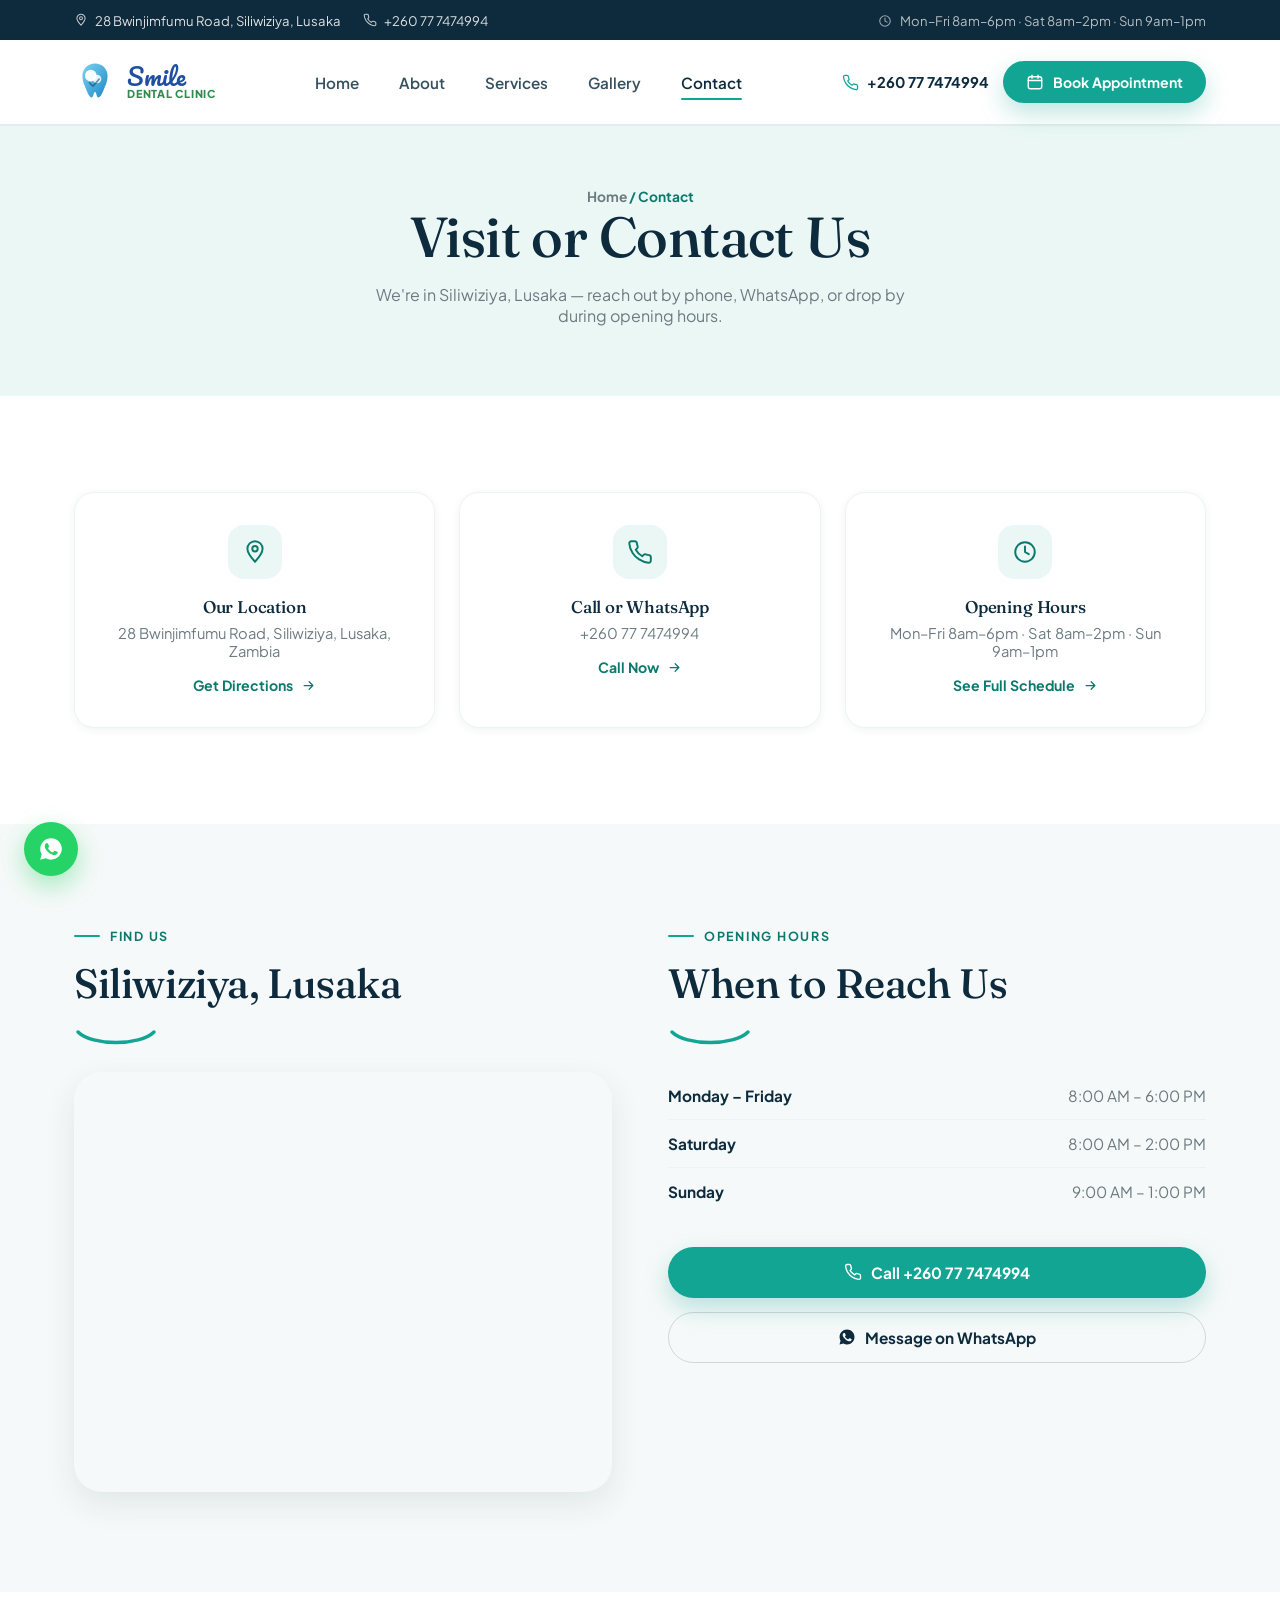
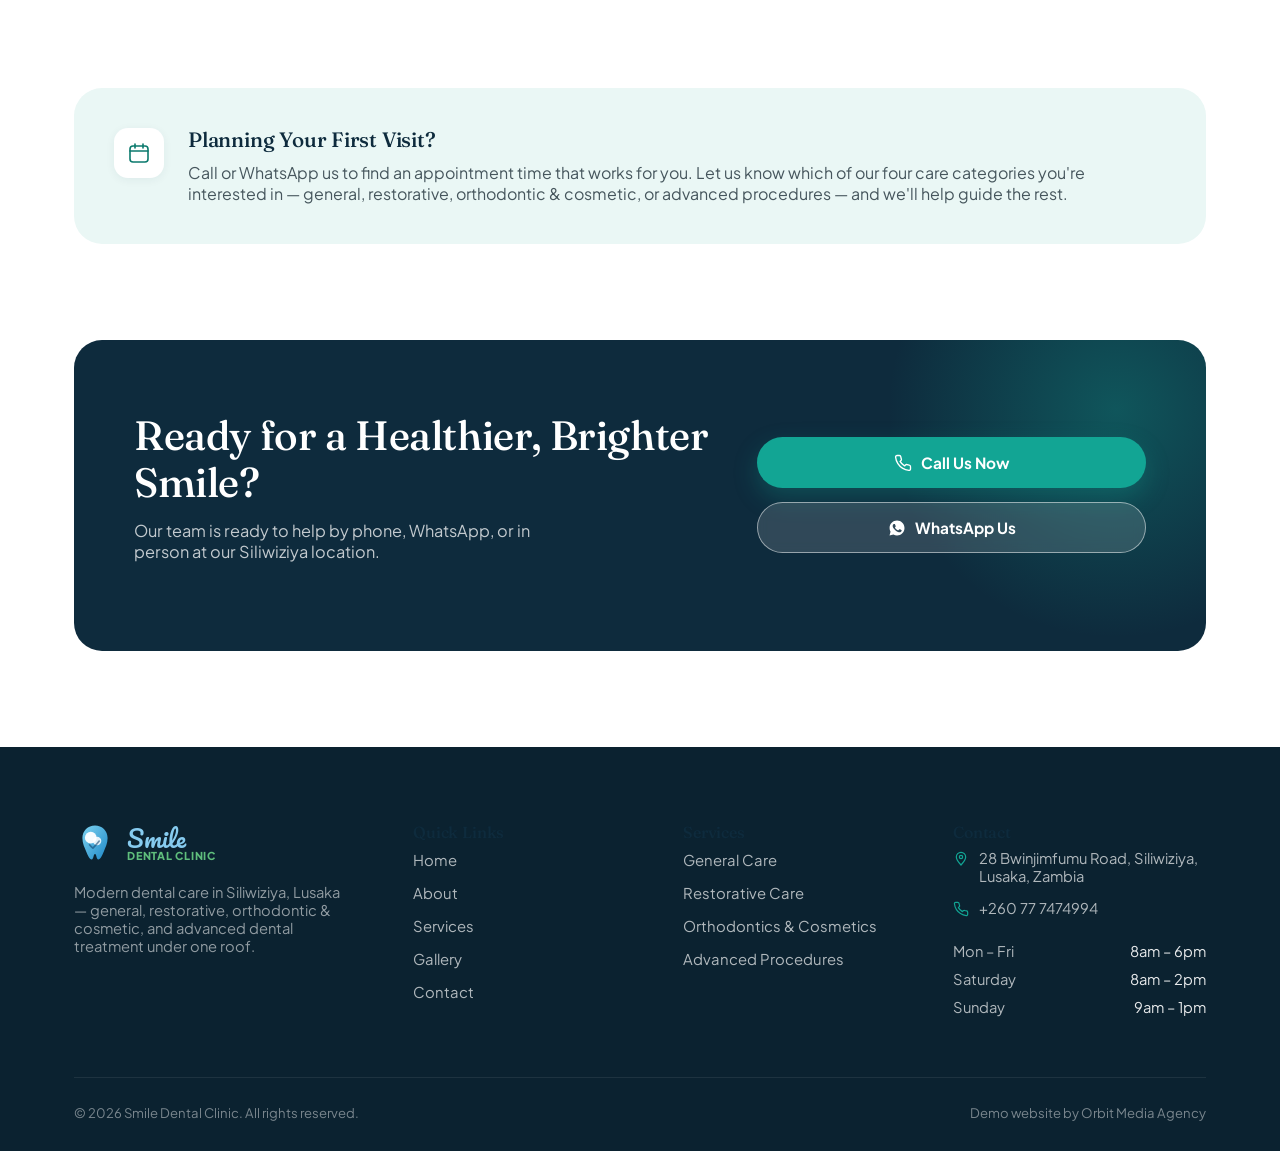
<file: contact.html>
<!DOCTYPE html>
<html lang="en">
<head>
<meta charset="UTF-8">
<meta name="viewport" content="width=device-width, initial-scale=1.0">
<title>Contact & Appointments | Smile Dental Clinic, Lusaka</title>
<meta name="description" content="Contact Smile Dental Clinic in Siliwiziya, Lusaka. Call or WhatsApp +260 77 7474994 to book your appointment, or find our location and opening hours.">
<link rel="preconnect" href="https://fonts.googleapis.com">
<link rel="preconnect" href="https://fonts.gstatic.com" crossorigin>
<link href="https://fonts.googleapis.com/css2?family=Fraunces:opsz,wght@9..144,400;9..144,500;9..144,600&family=Pacifico&family=Plus+Jakarta+Sans:wght@400;500;600;700;800&display=swap" rel="stylesheet">
<link rel="stylesheet" href="css/style.css">
</head>
<body>

<div class="topbar">
  <div class="container">
    <div class="topbar-left">
      <a href="https://www.google.com/maps?q=28+Bwinjimfumu+Road,+Siliwiziya,+Lusaka,+Zambia" target="_blank" rel="noopener">
        <svg viewBox="0 0 24 24" fill="none" stroke="currentColor" stroke-width="1.8" stroke-linecap="round" stroke-linejoin="round"><path d="M12 21s7-7.58 7-12A7 7 0 0 0 5 9c0 4.42 7 12 7 12Z"/><circle cx="12" cy="9" r="2.5"/></svg>
        28 Bwinjimfumu Road, Siliwiziya, Lusaka
      </a>
      <a href="tel:+260777474994">
        <svg viewBox="0 0 24 24" fill="none" stroke="currentColor" stroke-width="1.8" stroke-linecap="round" stroke-linejoin="round"><path d="M22 16.92v3a2 2 0 0 1-2.18 2 19.79 19.79 0 0 1-8.63-3.07 19.5 19.5 0 0 1-6-6 19.79 19.79 0 0 1-3.07-8.67A2 2 0 0 1 4.11 2h3a2 2 0 0 1 2 1.72c.127.96.362 1.903.7 2.81a2 2 0 0 1-.45 2.11L8.09 9.91a16 16 0 0 0 6 6l1.27-1.27a2 2 0 0 1 2.11-.45c.907.338 1.85.573 2.81.7A2 2 0 0 1 22 16.92Z"/></svg>
        +260 77 7474994
      </a>
    </div>
    <div class="topbar-right">
      <span class="topbar-hours">
        <svg viewBox="0 0 24 24" fill="none" stroke="currentColor" stroke-width="1.8" stroke-linecap="round" stroke-linejoin="round" style="width:14px;height:14px;vertical-align:-2px;margin-right:6px;opacity:.85"><circle cx="12" cy="12" r="9"/><path d="M12 7v5l3.5 2"/></svg>
        Mon–Fri 8am–6pm · Sat 8am–2pm · Sun 9am–1pm
      </span>
    </div>
  </div>
</div>

<div class="nav-wrap">
  <div class="container nav">
    <a href="index.html" class="logo">
      <span class="logo-mark">
        <svg viewBox="0 0 100 100">
          <defs><linearGradient id="toothGradNav" x1="0%" y1="0%" x2="100%" y2="100%"><stop offset="0%" stop-color="#7DD3F0"/><stop offset="100%" stop-color="#1E88C7"/></linearGradient></defs>
          <path d="M50 6C33 6 20 19 20 36c0 13 5 22 9 32 4 10 8 19 13 19 5 0 4-13 8-13s3 13 8 13c5 0 9-9 13-19 4-10 9-19 9-32C80 19 67 6 50 6Z" fill="url(#toothGradNav)"/>
          <circle cx="40" cy="35" r="14" fill="#fff" opacity=".95"/>
          <circle cx="55" cy="43" r="10" fill="#fff" opacity=".85"/>
          <path d="M37 52c4 5 8 8 8 8s9-9 15-17" stroke="#0B3D66" stroke-width="4" fill="none" stroke-linecap="round" stroke-linejoin="round" opacity=".55"/>
        </svg>
      </span>
      <span class="logo-text">
        <span class="logo-script">Smile</span>
        <span class="logo-sub">Dental Clinic</span>
      </span>
    </a>
    <nav class="nav-links">
      <a href="index.html">Home</a>
      <a href="about.html">About</a>
      <a href="services.html">Services</a>
      <a href="gallery.html">Gallery</a>
      <a href="contact.html" class="is-active">Contact</a>
    </nav>
    <div class="nav-actions">
      <a class="nav-call" href="tel:+260777474994">
        <svg viewBox="0 0 24 24" fill="none" stroke="currentColor" stroke-width="1.8" stroke-linecap="round" stroke-linejoin="round"><path d="M22 16.92v3a2 2 0 0 1-2.18 2 19.79 19.79 0 0 1-8.63-3.07 19.5 19.5 0 0 1-6-6 19.79 19.79 0 0 1-3.07-8.67A2 2 0 0 1 4.11 2h3a2 2 0 0 1 2 1.72c.127.96.362 1.903.7 2.81a2 2 0 0 1-.45 2.11L8.09 9.91a16 16 0 0 0 6 6l1.27-1.27a2 2 0 0 1 2.11-.45c.907.338 1.85.573 2.81.7A2 2 0 0 1 22 16.92Z"/></svg>
        +260 77 7474994
      </a>
      <a href="contact.html" class="btn btn-primary btn-sm">
        <svg viewBox="0 0 24 24" fill="none" stroke="currentColor" stroke-width="1.8" stroke-linecap="round" stroke-linejoin="round"><rect x="3" y="5" width="18" height="16" rx="3"/><path d="M16 3v4M8 3v4M3 10h18"/></svg>
        Book Appointment
      </a>
      <button class="hamburger" aria-label="Open menu" aria-expanded="false"><span></span><span></span><span></span></button>
    </div>
  </div>
  <div class="mobile-menu">
    <div class="mobile-menu-inner">
      <a href="index.html">Home</a>
      <a href="about.html">About</a>
      <a href="services.html">Services</a>
      <a href="gallery.html">Gallery</a>
      <a href="contact.html" class="is-active">Contact</a>
      <a href="tel:+260777474994" class="btn btn-primary btn-block">Call to Book</a>
      <div class="mobile-contact">
        <a href="tel:+260777474994">
          <svg viewBox="0 0 24 24" fill="none" stroke="currentColor" stroke-width="1.8" stroke-linecap="round" stroke-linejoin="round"><path d="M22 16.92v3a2 2 0 0 1-2.18 2 19.79 19.79 0 0 1-8.63-3.07 19.5 19.5 0 0 1-6-6 19.79 19.79 0 0 1-3.07-8.67A2 2 0 0 1 4.11 2h3a2 2 0 0 1 2 1.72c.127.96.362 1.903.7 2.81a2 2 0 0 1-.45 2.11L8.09 9.91a16 16 0 0 0 6 6l1.27-1.27a2 2 0 0 1 2.11-.45c.907.338 1.85.573 2.81.7A2 2 0 0 1 22 16.92Z"/></svg>
          +260 77 7474994
        </a>
        <span>Mon–Fri 8am–6pm · Sat 8am–2pm · Sun 9am–1pm</span>
      </div>
    </div>
  </div>
</div>

<section class="page-hero">
  <div class="container">
    <div class="breadcrumb"><a href="index.html">Home</a> / Contact</div>
    <h1>Visit or Contact Us</h1>
    <p>We're in Siliwiziya, Lusaka — reach out by phone, WhatsApp, or drop by during opening hours.</p>
  </div>
</section>

<section class="section">
  <div class="container">
    <div class="info-cards reveal-stagger">
      <div class="info-card">
        <div class="icon">
          <svg viewBox="0 0 24 24" fill="none" stroke="currentColor" stroke-width="1.8" stroke-linecap="round" stroke-linejoin="round"><path d="M12 21s7-7.58 7-12A7 7 0 0 0 5 9c0 4.42 7 12 7 12Z"/><circle cx="12" cy="9" r="2.5"/></svg>
        </div>
        <h3>Our Location</h3>
        <p>28 Bwinjimfumu Road, Siliwiziya, Lusaka, Zambia</p>
        <a href="https://www.google.com/maps?q=28+Bwinjimfumu+Road,+Siliwiziya,+Lusaka,+Zambia" target="_blank" rel="noopener" class="service-more">Get Directions <svg viewBox="0 0 24 24" fill="none" stroke="currentColor" stroke-width="2" stroke-linecap="round" stroke-linejoin="round"><path d="M5 12h14M13 6l6 6-6 6"/></svg></a>
      </div>
      <div class="info-card">
        <div class="icon">
          <svg viewBox="0 0 24 24" fill="none" stroke="currentColor" stroke-width="1.8" stroke-linecap="round" stroke-linejoin="round"><path d="M22 16.92v3a2 2 0 0 1-2.18 2 19.79 19.79 0 0 1-8.63-3.07 19.5 19.5 0 0 1-6-6 19.79 19.79 0 0 1-3.07-8.67A2 2 0 0 1 4.11 2h3a2 2 0 0 1 2 1.72c.127.96.362 1.903.7 2.81a2 2 0 0 1-.45 2.11L8.09 9.91a16 16 0 0 0 6 6l1.27-1.27a2 2 0 0 1 2.11-.45c.907.338 1.85.573 2.81.7A2 2 0 0 1 22 16.92Z"/></svg>
        </div>
        <h3>Call or WhatsApp</h3>
        <p>+260 77 7474994</p>
        <a href="tel:+260777474994" class="service-more">Call Now <svg viewBox="0 0 24 24" fill="none" stroke="currentColor" stroke-width="2" stroke-linecap="round" stroke-linejoin="round"><path d="M5 12h14M13 6l6 6-6 6"/></svg></a>
      </div>
      <div class="info-card">
        <div class="icon">
          <svg viewBox="0 0 24 24" fill="none" stroke="currentColor" stroke-width="1.8" stroke-linecap="round" stroke-linejoin="round"><circle cx="12" cy="12" r="9"/><path d="M12 7v5l3.5 2"/></svg>
        </div>
        <h3>Opening Hours</h3>
        <p>Mon–Fri 8am–6pm · Sat 8am–2pm · Sun 9am–1pm</p>
        <a href="#hours" class="service-more">See Full Schedule <svg viewBox="0 0 24 24" fill="none" stroke="currentColor" stroke-width="2" stroke-linecap="round" stroke-linejoin="round"><path d="M5 12h14M13 6l6 6-6 6"/></svg></a>
      </div>
    </div>
  </div>
</section>

<section class="section section--mist" id="hours">
  <div class="container contact-layout">
    <div class="reveal">
      <div class="eyebrow">Find Us</div>
      <h2>Siliwiziya, Lusaka</h2>
      <span class="smile-arc"><svg viewBox="0 0 84 20"><path pathLength="1" d="M4 4c14 14 62 14 76 0"/></svg></span>
      <iframe class="map-frame" style="margin-top:24px" src="https://www.google.com/maps?q=28+Bwinjimfumu+Road,+Siliwiziya,+Lusaka,+Zambia&output=embed" loading="lazy" referrerpolicy="no-referrer-when-downgrade" title="Map showing Smile Dental Clinic location"></iframe>
    </div>
    <div class="reveal">
      <div class="eyebrow">Opening Hours</div>
      <h2>When to Reach Us</h2>
      <span class="smile-arc"><svg viewBox="0 0 84 20"><path pathLength="1" d="M4 4c14 14 62 14 76 0"/></svg></span>
      <table class="hours-table" style="margin-top:24px">
        <tr><td>Monday – Friday</td><td>8:00 AM – 6:00 PM</td></tr>
        <tr><td>Saturday</td><td>8:00 AM – 2:00 PM</td></tr>
        <tr><td>Sunday</td><td>9:00 AM – 1:00 PM</td></tr>
      </table>
      <div style="margin-top:32px;display:flex;flex-direction:column;gap:14px">
        <a href="tel:+260777474994" class="btn btn-primary btn-block">
          <svg viewBox="0 0 24 24" fill="none" stroke="currentColor" stroke-width="1.8" stroke-linecap="round" stroke-linejoin="round"><path d="M22 16.92v3a2 2 0 0 1-2.18 2 19.79 19.79 0 0 1-8.63-3.07 19.5 19.5 0 0 1-6-6 19.79 19.79 0 0 1-3.07-8.67A2 2 0 0 1 4.11 2h3a2 2 0 0 1 2 1.72c.127.96.362 1.903.7 2.81a2 2 0 0 1-.45 2.11L8.09 9.91a16 16 0 0 0 6 6l1.27-1.27a2 2 0 0 1 2.11-.45c.907.338 1.85.573 2.81.7A2 2 0 0 1 22 16.92Z"/></svg>
          Call +260 77 7474994
        </a>
        <a href="https://wa.me/260777474994?text=Hi%2C%20I%27d%20like%20to%20book%20an%20appointment%20at%20Smile%20Dental%20Clinic" target="_blank" rel="noopener" class="btn btn-outline btn-block">
          <svg viewBox="0 0 24 24" fill="currentColor"><path d="M12.04 2c-5.5 0-9.96 4.46-9.96 9.96 0 1.76.46 3.44 1.32 4.94L2 22l5.25-1.38a9.9 9.9 0 0 0 4.79 1.22h.01c5.5 0 9.96-4.46 9.96-9.96S17.54 2 12.04 2Zm5.82 14.24c-.24.68-1.4 1.3-1.93 1.36-.5.06-1.03.26-3.5-.73-2.96-1.19-4.86-4.2-5-4.4-.15-.2-1.2-1.6-1.2-3.05 0-1.45.76-2.16 1.03-2.46.27-.3.6-.37.8-.37.2 0 .4 0 .58.01.19.01.44-.07.68.53.25.6.85 2.08.92 2.23.07.15.12.33.02.53-.1.2-.15.32-.3.5-.15.18-.31.4-.44.53-.15.15-.3.31-.13.6.17.3.76 1.26 1.63 2.04 1.12 1 2.06 1.31 2.36 1.46.3.15.47.13.65-.08.18-.2.75-.87.95-1.17.2-.3.4-.24.66-.15.27.1 1.72.81 2.02.96.3.15.5.22.57.35.07.13.07.75-.17 1.43Z"/></svg>
          Message on WhatsApp
        </a>
      </div>
    </div>
  </div>
</section>

<section class="section">
  <div class="container">
    <div class="team-note reveal">
      <div class="icon">
        <svg viewBox="0 0 24 24" fill="none" stroke="currentColor" stroke-width="1.6" stroke-linecap="round" stroke-linejoin="round"><rect x="3" y="5" width="18" height="16" rx="3"/><path d="M16 3v4M8 3v4M3 10h18"/></svg>
      </div>
      <div>
        <h3>Planning Your First Visit?</h3>
        <p style="margin-bottom:0">Call or WhatsApp us to find an appointment time that works for you. Let us know which of our four care categories you're interested in — general, restorative, orthodontic &amp; cosmetic, or advanced procedures — and we'll help guide the rest.</p>
      </div>
    </div>
  </div>
</section>

<section class="section" style="padding-top:0">
  <div class="container">
    <div class="cta-band reveal">
      <div class="cta-copy">
        <h2>Ready for a Healthier, Brighter Smile?</h2>
        <p>Our team is ready to help by phone, WhatsApp, or in person at our Siliwiziya location.</p>
      </div>
      <div class="cta-actions">
        <a href="tel:+260777474994" class="btn btn-primary btn-block">
          <svg viewBox="0 0 24 24" fill="none" stroke="currentColor" stroke-width="1.8" stroke-linecap="round" stroke-linejoin="round"><path d="M22 16.92v3a2 2 0 0 1-2.18 2 19.79 19.79 0 0 1-8.63-3.07 19.5 19.5 0 0 1-6-6 19.79 19.79 0 0 1-3.07-8.67A2 2 0 0 1 4.11 2h3a2 2 0 0 1 2 1.72c.127.96.362 1.903.7 2.81a2 2 0 0 1-.45 2.11L8.09 9.91a16 16 0 0 0 6 6l1.27-1.27a2 2 0 0 1 2.11-.45c.907.338 1.85.573 2.81.7A2 2 0 0 1 22 16.92Z"/></svg>
          Call Us Now
        </a>
        <a href="https://wa.me/260777474994?text=Hi%2C%20I%27d%20like%20to%20book%20an%20appointment%20at%20Smile%20Dental%20Clinic" target="_blank" rel="noopener" class="btn btn-ghost-light btn-block">
          <svg viewBox="0 0 24 24" fill="currentColor"><path d="M12.04 2c-5.5 0-9.96 4.46-9.96 9.96 0 1.76.46 3.44 1.32 4.94L2 22l5.25-1.38a9.9 9.9 0 0 0 4.79 1.22h.01c5.5 0 9.96-4.46 9.96-9.96S17.54 2 12.04 2Zm5.82 14.24c-.24.68-1.4 1.3-1.93 1.36-.5.06-1.03.26-3.5-.73-2.96-1.19-4.86-4.2-5-4.4-.15-.2-1.2-1.6-1.2-3.05 0-1.45.76-2.16 1.03-2.46.27-.3.6-.37.8-.37.2 0 .4 0 .58.01.19.01.44-.07.68.53.25.6.85 2.08.92 2.23.07.15.12.33.02.53-.1.2-.15.32-.3.5-.15.18-.31.4-.44.53-.15.15-.3.31-.13.6.17.3.76 1.26 1.63 2.04 1.12 1 2.06 1.31 2.36 1.46.3.15.47.13.65-.08.18-.2.75-.87.95-1.17.2-.3.4-.24.66-.15.27.1 1.72.81 2.02.96.3.15.5.22.57.35.07.13.07.75-.17 1.43Z"/></svg>
          WhatsApp Us
        </a>
      </div>
    </div>
  </div>
</section>

<footer>
  <div class="container">
    <div class="footer-grid">
      <div class="footer-brand">
        <a href="index.html" class="logo">
          <span class="logo-mark">
            <svg viewBox="0 0 100 100">
              <defs><linearGradient id="toothGradFooter" x1="0%" y1="0%" x2="100%" y2="100%"><stop offset="0%" stop-color="#7DD3F0"/><stop offset="100%" stop-color="#1E88C7"/></linearGradient></defs>
              <path d="M50 6C33 6 20 19 20 36c0 13 5 22 9 32 4 10 8 19 13 19 5 0 4-13 8-13s3 13 8 13c5 0 9-9 13-19 4-10 9-19 9-32C80 19 67 6 50 6Z" fill="url(#toothGradFooter)"/>
              <circle cx="40" cy="35" r="14" fill="#fff" opacity=".95"/>
              <circle cx="55" cy="43" r="10" fill="#fff" opacity=".85"/>
              <path d="M37 52c4 5 8 8 8 8s9-9 15-17" stroke="#0B3D66" stroke-width="4" fill="none" stroke-linecap="round" stroke-linejoin="round" opacity=".55"/>
            </svg>
          </span>
          <span class="logo-text">
            <span class="logo-script">Smile</span>
            <span class="logo-sub">Dental Clinic</span>
          </span>
        </a>
        <p>Modern dental care in Siliwiziya, Lusaka — general, restorative, orthodontic &amp; cosmetic, and advanced dental treatment under one roof.</p>
      </div>
      <div>
        <h4>Quick Links</h4>
        <ul class="footer-links">
          <li><a href="index.html">Home</a></li>
          <li><a href="about.html">About</a></li>
          <li><a href="services.html">Services</a></li>
          <li><a href="gallery.html">Gallery</a></li>
          <li><a href="contact.html">Contact</a></li>
        </ul>
      </div>
      <div>
        <h4>Services</h4>
        <ul class="footer-links">
          <li><a href="services.html#general-care">General Care</a></li>
          <li><a href="services.html#restorative-care">Restorative Care</a></li>
          <li><a href="services.html#orthodontics-cosmetics">Orthodontics &amp; Cosmetics</a></li>
          <li><a href="services.html#advanced-procedures">Advanced Procedures</a></li>
        </ul>
      </div>
      <div>
        <h4>Contact</h4>
        <ul class="footer-contact">
          <li><svg viewBox="0 0 24 24" fill="none" stroke="currentColor" stroke-width="1.8" stroke-linecap="round" stroke-linejoin="round"><path d="M12 21s7-7.58 7-12A7 7 0 0 0 5 9c0 4.42 7 12 7 12Z"/><circle cx="12" cy="9" r="2.5"/></svg>28 Bwinjimfumu Road, Siliwiziya, Lusaka, Zambia</li>
          <li><svg viewBox="0 0 24 24" fill="none" stroke="currentColor" stroke-width="1.8" stroke-linecap="round" stroke-linejoin="round"><path d="M22 16.92v3a2 2 0 0 1-2.18 2 19.79 19.79 0 0 1-8.63-3.07 19.5 19.5 0 0 1-6-6 19.79 19.79 0 0 1-3.07-8.67A2 2 0 0 1 4.11 2h3a2 2 0 0 1 2 1.72c.127.96.362 1.903.7 2.81a2 2 0 0 1-.45 2.11L8.09 9.91a16 16 0 0 0 6 6l1.27-1.27a2 2 0 0 1 2.11-.45c.907.338 1.85.573 2.81.7A2 2 0 0 1 22 16.92Z"/></svg><a href="tel:+260777474994">+260 77 7474994</a></li>
        </ul>
        <div class="footer-hours" style="margin-top:20px">
          <div><span>Mon – Fri</span><span>8am – 6pm</span></div>
          <div><span>Saturday</span><span>8am – 2pm</span></div>
          <div><span>Sunday</span><span>9am – 1pm</span></div>
        </div>
      </div>
    </div>
    <div class="footer-bottom">
      <span>&copy; 2026 Smile Dental Clinic. All rights reserved.</span>
      <span>Demo website by Orbit Media Agency</span>
    </div>
  </div>
</footer>

<a href="https://wa.me/260777474994?text=Hi%2C%20I%27d%20like%20to%20book%20an%20appointment%20at%20Smile%20Dental%20Clinic" target="_blank" rel="noopener" class="wa-float" aria-label="Chat on WhatsApp">
  <svg viewBox="0 0 24 24" fill="currentColor"><path d="M12.04 2c-5.5 0-9.96 4.46-9.96 9.96 0 1.76.46 3.44 1.32 4.94L2 22l5.25-1.38a9.9 9.9 0 0 0 4.79 1.22h.01c5.5 0 9.96-4.46 9.96-9.96S17.54 2 12.04 2Zm5.82 14.24c-.24.68-1.4 1.3-1.93 1.36-.5.06-1.03.26-3.5-.73-2.96-1.19-4.86-4.2-5-4.4-.15-.2-1.2-1.6-1.2-3.05 0-1.45.76-2.16 1.03-2.46.27-.3.6-.37.8-.37.2 0 .4 0 .58.01.19.01.44-.07.68.53.25.6.85 2.08.92 2.23.07.15.12.33.02.53-.1.2-.15.32-.3.5-.15.18-.31.4-.44.53-.15.15-.3.31-.13.6.17.3.76 1.26 1.63 2.04 1.12 1 2.06 1.31 2.36 1.46.3.15.47.13.65-.08.18-.2.75-.87.95-1.17.2-.3.4-.24.66-.15.27.1 1.72.81 2.02.96.3.15.5.22.57.35.07.13.07.75-.17 1.43Z"/></svg>
</a>
<button class="to-top" aria-label="Back to top">
  <svg viewBox="0 0 24 24" fill="none" stroke="currentColor" stroke-width="2" stroke-linecap="round" stroke-linejoin="round"><path d="M12 19V5M5 12l7-7 7 7"/></svg>
</button>

<script src="js/main.js"></script>
</body>
</html>
</file>
<file: css/style.css>
/* ==========================================================================
   Smile Dental Clinic — Design System
   Palette: white / soft mist / teal-turquoise accent / deep navy headings
   Display type: Fraunces (soft-curved serif — echoes the brand's smile-arc)
   Body type: Plus Jakarta Sans
   Signature element: the "smile arc" — a soft curved stroke used as a
   section divider, underline and preloader motif.
   ========================================================================== */

:root{
  /* Color */
  --ink:        #0E2B3D;   /* deep navy — headings */
  --ink-soft:   #35505E;   /* softened navy — secondary headings */
  --teal:       #12A594;   /* primary turquoise/teal accent */
  --teal-deep:  #0B7A6D;   /* hover / pressed */
  --teal-tint:  #EAF7F5;   /* soft wash background */
  --teal-tint-2:#DCF2EF;   /* slightly stronger wash */
  --paper:      #FFFFFF;
  --mist:       #F6F9F9;   /* subtle light-gray section bg */
  --text:       #46565D;   /* body copy */
  --text-soft:  #6C7B81;   /* muted copy */
  --line:       #E3ECEC;   /* hairline borders */
  --line-soft:  #EDF3F3;

  /* Type */
  --display: 'Fraunces', 'Iowan Old Style', Georgia, serif;
  --body: 'Plus Jakarta Sans', -apple-system, BlinkMacSystemFont, 'Segoe UI', sans-serif;

  /* Shape / shadow */
  --radius-sm: 12px;
  --radius-md: 20px;
  --radius-lg: 28px;
  --shadow-sm: 0 2px 10px rgba(14,43,61,0.06);
  --shadow-md: 0 12px 32px rgba(14,43,61,0.09);
  --shadow-lg: 0 24px 60px rgba(14,43,61,0.12);

  /* Motion */
  --ease: cubic-bezier(.22,.9,.32,1);
  --fast: .25s;
  --med: .55s;
  --slow: .9s;

  --container: 1180px;
}

*, *::before, *::after{ box-sizing: border-box; }
html{ scroll-behavior: smooth; }
@media (prefers-reduced-motion: reduce){
  html{ scroll-behavior: auto; }
  *, *::before, *::after{ animation-duration: .001ms !important; animation-iteration-count: 1 !important; transition-duration: .001ms !important; scroll-behavior: auto !important; }
}

body{
  margin: 0;
  font-family: var(--body);
  color: var(--text);
  background: var(--paper);
  -webkit-font-smoothing: antialiased;
  overflow-x: hidden;
}

h1,h2,h3,h4{
  font-family: var(--display);
  color: var(--ink);
  margin: 0 0 .5em;
  font-weight: 500;
  line-height: 1.15;
  letter-spacing: -0.01em;
}
h1{ font-size: clamp(2.4rem, 4.4vw, 3.8rem); font-weight: 500; }
h2{ font-size: clamp(1.9rem, 3.2vw, 2.7rem); }
h3{ font-size: 1.3rem; }
p{ margin: 0 0 1em; }
a{ color: inherit; text-decoration: none; }
img{ max-width: 100%; display: block; }
ul{ margin: 0; padding: 0; list-style: none; }
button{ font-family: inherit; cursor: pointer; }

.container{ max-width: var(--container); margin: 0 auto; padding: 0 24px; }
.section{ padding: 96px 0; }
.section--tight{ padding: 64px 0; }
.section--mist{ background: var(--mist); }
.section--tint{ background: linear-gradient(180deg, var(--teal-tint) 0%, #F3FBFA 100%); }

.eyebrow{
  display: inline-flex;
  align-items: center;
  gap: 10px;
  font-size: .78rem;
  font-weight: 700;
  letter-spacing: .14em;
  text-transform: uppercase;
  color: var(--teal-deep);
  margin-bottom: 16px;
}
.eyebrow::before{
  content: "";
  width: 26px; height: 2px;
  background: var(--teal);
  border-radius: 2px;
}

/* --- Signature: the smile arc ------------------------------------------ */
.smile-arc{
  display: block;
  width: 84px; height: 20px;
  margin: 18px 0 0;
}
.smile-arc path{
  fill: none;
  stroke: var(--teal);
  stroke-width: 3.5;
  stroke-linecap: round;
}
.smile-arc--center{ margin-left: auto; margin-right: auto; }
.section-head{ max-width: 640px; margin-bottom: 56px; }
.section-head.center{ margin-left: auto; margin-right: auto; text-align: center; }
.section-head p{ color: var(--text-soft); font-size: 1.05rem; }

/* --- Buttons ------------------------------------------------------------ */
.btn{
  display: inline-flex;
  align-items: center;
  justify-content: center;
  gap: 9px;
  padding: 15px 30px;
  border-radius: 999px;
  font-weight: 700;
  font-size: .96rem;
  border: 1.5px solid transparent;
  transition: transform var(--fast) var(--ease), box-shadow var(--fast) var(--ease), background var(--fast) var(--ease), border-color var(--fast) var(--ease), color var(--fast) var(--ease);
  white-space: nowrap;
}
.btn svg{ width: 18px; height: 18px; flex-shrink: 0; }
.btn-primary{ background: var(--teal); color: #fff; box-shadow: 0 10px 24px rgba(18,165,148,.28); }
.btn-primary:hover{ background: var(--teal-deep); transform: translateY(-2px); box-shadow: 0 14px 30px rgba(18,165,148,.34); }
.btn-outline{ background: transparent; border-color: rgba(14,43,61,.16); color: var(--ink); }
.btn-outline:hover{ border-color: var(--teal); color: var(--teal-deep); transform: translateY(-2px); }
.btn-ghost-light{ background: rgba(255,255,255,.14); border-color: rgba(255,255,255,.5); color: #fff; backdrop-filter: blur(6px); }
.btn-ghost-light:hover{ background: rgba(255,255,255,.24); transform: translateY(-2px); }
.btn-sm{ padding: 11px 22px; font-size: .88rem; }
.btn-block{ width: 100%; }

/* ==========================================================================
   Preloader
   ========================================================================== */
#preloader{
  position: fixed; inset: 0; z-index: 9999;
  background: var(--paper);
  display: flex; align-items: center; justify-content: center;
  transition: opacity .7s var(--ease), visibility .7s var(--ease);
}
#preloader.is-hidden{ opacity: 0; visibility: hidden; pointer-events: none; }
.preloader-inner{ text-align: center; }
.preloader-mark{ width: 96px; height: 96px; margin: 0 auto 22px; }
.preloader-mark svg{ width: 100%; height: 100%; }
.preloader-arc{
  fill: none;
  stroke: var(--teal);
  stroke-width: 5;
  stroke-linecap: round;
  stroke-dasharray: 1;
  stroke-dashoffset: 1;
  animation: draw-arc 1.1s var(--ease) forwards .2s;
}
@keyframes draw-arc{ to{ stroke-dashoffset: 0; } }
.smile-arc path[pathLength]{ stroke-dasharray: 1; }

.preloader-word{
  opacity: 0;
  animation: fade-up .7s var(--ease) forwards 1.3s;
}
.preloader-word .logo-script{ font-size: 2rem; }
.preloader-word .logo-sub{ font-size: .78rem; }
.logo-text.is-centered{ align-items: center; }
.preloader-tag{
  margin-top: 6px;
  font-size: .78rem;
  letter-spacing: .16em;
  text-transform: uppercase;
  color: var(--text-soft);
  opacity: 0;
  animation: fade-up .7s var(--ease) forwards 1.55s;
}
.preloader-bar{
  width: 140px; height: 3px;
  margin: 26px auto 0;
  background: var(--line);
  border-radius: 4px;
  overflow: hidden;
  opacity: 0;
  animation: fade-up .5s var(--ease) forwards 1.7s;
}
.preloader-bar::after{
  content: "";
  display: block;
  height: 100%; width: 40%;
  background: var(--teal);
  border-radius: 4px;
  animation: bar-slide 1.1s ease-in-out infinite;
}
@keyframes fade-up{ from{ opacity: 0; transform: translateY(10px); } to{ opacity: 1; transform: translateY(0); } }
@keyframes bar-slide{ 0%{ transform: translateX(-120%); } 100%{ transform: translateX(360%); } }

/* ==========================================================================
   Top info bar
   ========================================================================== */
.topbar{
  background: var(--ink);
  color: rgba(255,255,255,.86);
  font-size: .82rem;
}
.topbar .container{
  display: flex; align-items: center; justify-content: space-between;
  height: 40px;
  gap: 16px;
}
.topbar-left, .topbar-right{ display: flex; align-items: center; gap: 22px; }
.topbar a{ display: inline-flex; align-items: center; gap: 7px; transition: color var(--fast); }
.topbar a:hover{ color: var(--teal-tint); }
.topbar svg{ width: 14px; height: 14px; opacity: .85; flex-shrink: 0; }
.topbar-hours{ opacity: .8; }

/* ==========================================================================
   Navigation
   ========================================================================== */
.nav-wrap{
  position: sticky; top: 0; z-index: 500;
  background: rgba(255,255,255,.9);
  backdrop-filter: blur(14px);
  border-bottom: 1px solid var(--line);
  transition: box-shadow var(--fast), padding var(--fast);
}
.nav-wrap.is-scrolled{ box-shadow: 0 6px 24px rgba(14,43,61,.07); }
.nav{
  display: flex; align-items: center; justify-content: space-between;
  height: 84px;
  transition: height var(--fast) var(--ease);
}
.nav-wrap.is-scrolled .nav{ height: 68px; }

.logo{ display: flex; align-items: center; gap: 11px; }
.logo-mark{ width: 42px; height: 42px; flex-shrink: 0; }
.logo-text{ display: flex; flex-direction: column; line-height: 1; }
.logo-script{ font-family: 'Pacifico', cursive; font-size: 1.5rem; color: #1E4FA0; line-height: 1; }
.logo-sub{ font-family: var(--body); font-weight: 800; font-size: .68rem; letter-spacing: .07em; text-transform: uppercase; color: #2E8B4F; margin-top: 1px; }
footer .logo-script{ color: #86CBEF; }
footer .logo-sub{ color: #5FBE7C; }

.nav-links{ display: flex; align-items: center; gap: 40px; }
.nav-links a{
  position: relative;
  font-weight: 600; font-size: .95rem; color: var(--ink-soft);
  padding: 6px 0;
  transition: color var(--fast);
}
.nav-links a::after{
  content: ""; position: absolute; left: 0; bottom: -2px;
  width: 0; height: 2px; background: var(--teal); border-radius: 2px;
  transition: width var(--fast) var(--ease);
}
.nav-links a:hover{ color: var(--ink); }
.nav-links a:hover::after, .nav-links a.is-active::after{ width: 100%; }
.nav-links a.is-active{ color: var(--ink); }

.nav-actions{ display: flex; align-items: center; gap: 14px; }
.nav-call{ display: flex; align-items: center; gap: 8px; font-weight: 700; color: var(--ink); font-size: .92rem; }
.nav-call svg{ width: 17px; height: 17px; color: var(--teal); }

.hamburger{
  display: none;
  width: 42px; height: 42px;
  border-radius: 50%;
  border: 1.5px solid var(--line);
  background: var(--paper);
  align-items: center; justify-content: center;
  flex-direction: column; gap: 5px;
}
.hamburger span{ width: 18px; height: 2px; background: var(--ink); border-radius: 2px; transition: transform var(--fast) var(--ease), opacity var(--fast); }
.hamburger.is-open span:nth-child(1){ transform: translateY(7px) rotate(45deg); }
.hamburger.is-open span:nth-child(2){ opacity: 0; }
.hamburger.is-open span:nth-child(3){ transform: translateY(-7px) rotate(-45deg); }

.mobile-menu{
  max-height: 0; overflow: hidden;
  background: var(--paper);
  border-bottom: 1px solid var(--line);
  transition: max-height var(--med) var(--ease);
}
.mobile-menu.is-open{ max-height: 480px; }
.mobile-menu-inner{ padding: 10px 24px 26px; display: flex; flex-direction: column; }
.mobile-menu a{
  padding: 14px 0; font-weight: 600; color: var(--ink-soft);
  border-bottom: 1px solid var(--line-soft); font-size: 1.02rem;
}
.mobile-menu a.is-active{ color: var(--teal-deep); }
.mobile-menu .btn{ margin-top: 18px; }
.mobile-contact{ margin-top: 16px; display: flex; flex-direction: column; gap: 10px; font-size: .92rem; color: var(--text-soft); }
.mobile-contact a{ display: flex; align-items: center; gap: 8px; color: var(--ink-soft); font-weight: 600; }
.mobile-contact svg{ width: 15px; height: 15px; color: var(--teal); }

/* ==========================================================================
   Hero — full-bleed rotating background with overlaid copy
   ========================================================================== */
.hero{ position: relative; overflow: hidden; background: var(--ink); min-height: 560px; }

.hero .slideshow{
  position: absolute; inset: 0;
  z-index: 0;
  width: auto; aspect-ratio: auto;
  border-radius: 0; box-shadow: none; background: var(--ink);
}
.slide{
  position: absolute; inset: 0;
  opacity: 0;
  transition: opacity 1.1s var(--ease);
}
.slide.is-active{ opacity: 1; z-index: 1; }
.slide img{
  width: 100%; height: 100%; object-fit: cover;
  transform: scale(1.06);
  animation: kenburns 9s ease-out forwards;
}
.slide.is-active img{ animation-play-state: running; }
@keyframes kenburns{ from{ transform: scale(1.12); } to{ transform: scale(1); } }

.hero .slideshow::after{
  content: "";
  position: absolute; inset: 0;
  background: linear-gradient(100deg, rgba(9,28,40,.92) 0%, rgba(9,28,40,.72) 34%, rgba(9,28,40,.38) 60%, rgba(9,28,40,.12) 82%);
  z-index: 2; pointer-events: none;
}

.hero-inner{ position: relative; z-index: 4; padding: 168px 0 136px; }
.hero-copy{ max-width: 620px; }
.hero-copy h1{ margin-bottom: 20px; color: #fff; }
.hero-copy .eyebrow{ color: rgba(255,255,255,.88); }
.hero-copy .eyebrow::before{ background: #fff; }
.hero-copy .lede{ font-size: 1.13rem; color: rgba(255,255,255,.82); max-width: 480px; margin-bottom: 34px; }
.hero-actions{ display: flex; flex-wrap: wrap; gap: 14px; margin-bottom: 40px; }

.hero-trust{ display: flex; gap: 30px; flex-wrap: wrap; }
.hero-trust-item{ display: flex; align-items: center; gap: 10px; }
.hero-trust-item svg{ width: 20px; height: 20px; color: #7FE4D4; flex-shrink: 0; }
.hero-trust-item span{ font-size: .88rem; font-weight: 600; color: rgba(255,255,255,.9); }

.slide-dots{
  position: absolute; right: 28px; bottom: 26px; z-index: 5;
  display: flex; gap: 8px;
}
.slide-dots button{
  width: 8px; height: 8px; border-radius: 50%; border: none;
  background: rgba(255,255,255,.5);
  transition: all var(--fast) var(--ease);
  padding: 0;
}
.slide-dots button.is-active{ width: 22px; border-radius: 5px; background: #fff; }

.slide-arrows{ position: absolute; inset: 0; z-index: 5; display: flex; align-items: center; justify-content: space-between; padding: 0 14px; pointer-events: none; }
.slide-arrows button{
  pointer-events: auto;
  width: 38px; height: 38px; border-radius: 50%;
  background: rgba(255,255,255,.18);
  border: 1px solid rgba(255,255,255,.4);
  backdrop-filter: blur(6px);
  color: #fff; display: flex; align-items: center; justify-content: center;
  opacity: 0; transition: opacity var(--fast), background var(--fast);
}
.hero:hover .slide-arrows button{ opacity: 1; }
.slide-arrows button:hover{ background: rgba(255,255,255,.3); }
.slide-arrows svg{ width: 17px; height: 17px; }

.hero-float-card{
  position: absolute; right: 0; bottom: 40px; z-index: 20;
  background: #fff; border-radius: var(--radius-md);
  padding: 16px 20px; box-shadow: var(--shadow-lg);
  display: flex; align-items: center; gap: 12px;
  animation: float-y 4.5s ease-in-out infinite;
}
.hero-float-card .icon{ width: 42px; height: 42px; border-radius: 50%; background: var(--teal-tint); display: flex; align-items: center; justify-content: center; flex-shrink: 0; }
.hero-float-card .icon svg{ width: 21px; height: 21px; color: var(--teal-deep); }
.hero-float-card strong{ display: block; font-size: .93rem; color: var(--ink); }
.hero-float-card span{ font-size: .78rem; color: var(--text-soft); }
@keyframes float-y{ 0%,100%{ transform: translateY(0); } 50%{ transform: translateY(-10px); } }

/* ==========================================================================
   Service highlight strip
   ========================================================================== */
.highlights{ padding: 0 0 96px; margin-top: -40px; position: relative; z-index: 10; }
.highlights-grid{ display: grid; grid-template-columns: repeat(4, 1fr); gap: 22px; }
.highlight-card{
  background: #fff; border: 1px solid var(--line-soft);
  border-radius: var(--radius-md); padding: 30px 26px;
  box-shadow: var(--shadow-sm);
  transition: transform var(--fast) var(--ease), box-shadow var(--fast) var(--ease), border-color var(--fast);
}
.highlight-card:hover{ transform: translateY(-8px); box-shadow: var(--shadow-md); border-color: var(--teal-tint-2); }
.highlight-icon{ width: 52px; height: 52px; border-radius: 16px; background: var(--teal-tint); display: flex; align-items: center; justify-content: center; margin-bottom: 20px; }
.highlight-icon svg{ width: 26px; height: 26px; color: var(--teal-deep); }
.highlight-card h3{ margin-bottom: 8px; font-size: 1.12rem; }
.highlight-card p{ font-size: .92rem; color: var(--text-soft); margin: 0; }

/* ==========================================================================
   About / split section
   ========================================================================== */
.split{ display: grid; grid-template-columns: .9fr 1fr; gap: 72px; align-items: center; }
.split.reverse{ grid-template-columns: 1fr .9fr; }
.split.reverse .split-media{ order: 2; }
.split-media{ position: relative; }
.split-media img{ border-radius: var(--radius-lg); box-shadow: var(--shadow-md); width: 100%; aspect-ratio: 5/5.4; object-fit: cover; }
.split-media-tag{
  position: absolute; bottom: -22px; right: -22px;
  background: var(--ink); color: #fff;
  border-radius: var(--radius-md); padding: 20px 24px;
  box-shadow: var(--shadow-lg);
}
.split-media-tag strong{ display: block; font-family: var(--display); font-size: 1.6rem; }
.split-media-tag span{ font-size: .78rem; opacity: .75; text-transform: uppercase; letter-spacing: .08em; }
.split-body p{ color: var(--text-soft); font-size: 1.03rem; }
.check-list{ margin: 24px 0 30px; display: flex; flex-direction: column; gap: 14px; }
.check-list li{ display: flex; align-items: flex-start; gap: 12px; font-size: .96rem; color: var(--ink-soft); font-weight: 600; }
.check-list svg{ width: 20px; height: 20px; color: var(--teal); flex-shrink: 0; margin-top: 1px; }

/* ==========================================================================
   Services cards
   ========================================================================== */
.services-grid{ display: grid; grid-template-columns: repeat(2, 1fr); gap: 26px; }
.service-card{
  background: #fff; border-radius: var(--radius-lg);
  overflow: hidden; border: 1px solid var(--line-soft);
  box-shadow: var(--shadow-sm);
  transition: transform var(--fast) var(--ease), box-shadow var(--fast) var(--ease);
  display: flex; flex-direction: column;
}
.service-card:hover{ transform: translateY(-6px); box-shadow: var(--shadow-md); }
.service-media{ position: relative; aspect-ratio: 16/9.5; overflow: hidden; }
.service-media img{ width: 100%; height: 100%; object-fit: cover; transition: transform .6s var(--ease); }
.service-card:hover .service-media img{ transform: scale(1.07); }
.service-media-icon{
  position: absolute; left: 18px; bottom: -22px;
  width: 54px; height: 54px; border-radius: 16px;
  background: var(--teal); box-shadow: 0 10px 22px rgba(18,165,148,.35);
  display: flex; align-items: center; justify-content: center;
}
.service-media-icon svg{ width: 26px; height: 26px; color: #fff; }
.service-body{ padding: 38px 28px 28px; flex: 1; display: flex; flex-direction: column; }
.service-body h3{ margin-bottom: 10px; }
.service-list{ margin: 6px 0 20px; display: flex; flex-direction: column; gap: 9px; flex: 1; }
.service-list li{ font-size: .92rem; color: var(--text-soft); display: flex; align-items: baseline; gap: 9px; }
.service-list li::before{ content: ""; width: 5px; height: 5px; border-radius: 50%; background: var(--teal); flex-shrink: 0; transform: translateY(-2px); }
.service-more{ display: inline-flex; align-items: center; gap: 8px; font-weight: 700; font-size: .88rem; color: var(--teal-deep); }
.service-more svg{ width: 15px; height: 15px; transition: transform var(--fast) var(--ease); }
.service-card:hover .service-more svg{ transform: translateX(4px); }

.section-cta-row{ display: flex; justify-content: center; margin-top: 48px; }

/* ==========================================================================
   Gallery
   ========================================================================== */
.gallery-grid{
  display: grid;
  grid-template-columns: repeat(4, 1fr);
  grid-auto-rows: 190px;
  gap: 16px;
}
.gallery-item{
  position: relative; overflow: hidden; border-radius: var(--radius-sm);
  cursor: zoom-in;
}
.gallery-item.tall{ grid-row: span 2; }
.gallery-item.wide{ grid-column: span 2; }
.gallery-item img{ width: 100%; height: 100%; object-fit: cover; transition: transform .7s var(--ease); }
.gallery-item:hover img{ transform: scale(1.08); }
.gallery-item::after{
  content: "";
  position: absolute; inset: 0;
  background: linear-gradient(180deg, rgba(14,43,61,0) 55%, rgba(14,43,61,.55) 100%);
  opacity: 0; transition: opacity var(--fast);
}
.gallery-item:hover::after{ opacity: 1; }
.gallery-caption{
  position: absolute; left: 16px; bottom: 14px; color: #fff; font-weight: 600; font-size: .86rem;
  opacity: 0; transform: translateY(6px);
  transition: all var(--fast) var(--ease);
  z-index: 2;
}
.gallery-item:hover .gallery-caption{ opacity: 1; transform: translateY(0); }

.lightbox{
  position: fixed; inset: 0; z-index: 2000;
  background: rgba(14,29,37,.92);
  display: flex; align-items: center; justify-content: center;
  opacity: 0; visibility: hidden; transition: opacity var(--fast), visibility var(--fast);
  padding: 40px 20px;
}
.lightbox.is-open{ opacity: 1; visibility: visible; }
.lightbox img{ max-width: min(920px, 92vw); max-height: 84vh; border-radius: var(--radius-md); box-shadow: var(--shadow-lg); }
.lightbox-close{
  position: absolute; top: 26px; right: 26px;
  width: 44px; height: 44px; border-radius: 50%;
  background: rgba(255,255,255,.12); border: 1px solid rgba(255,255,255,.35);
  color: #fff; display: flex; align-items: center; justify-content: center;
}
.lightbox-close svg{ width: 20px; height: 20px; }
.lightbox-nav{ position: absolute; top: 50%; transform: translateY(-50%); width: 46px; height: 46px; border-radius: 50%; background: rgba(255,255,255,.12); border: 1px solid rgba(255,255,255,.35); color: #fff; display: flex; align-items: center; justify-content: center; }
.lightbox-nav svg{ width: 20px; height: 20px; }
.lightbox-prev{ left: 26px; } .lightbox-next{ right: 26px; }

/* ==========================================================================
   Reviews placeholder
   ========================================================================== */
.reviews-panel{
  border: 1.5px dashed var(--line);
  border-radius: var(--radius-lg);
  background: var(--mist);
  padding: 64px 40px;
  text-align: center;
}
.reviews-panel .icon{ width: 60px; height: 60px; border-radius: 50%; background: #fff; box-shadow: var(--shadow-sm); display: flex; align-items: center; justify-content: center; margin: 0 auto 22px; }
.reviews-panel .icon svg{ width: 28px; height: 28px; color: var(--teal); }
.reviews-panel h3{ margin-bottom: 10px; }
.reviews-panel p{ max-width: 480px; margin: 0 auto; color: var(--text-soft); }

/* ==========================================================================
   CTA band
   ========================================================================== */
.cta-band{
  background: var(--ink);
  border-radius: var(--radius-lg);
  padding: 72px 60px;
  position: relative; overflow: hidden;
  display: grid; grid-template-columns: 1.2fr .8fr; gap: 40px; align-items: center;
}
.cta-band::before{
  content: "";
  position: absolute; width: 460px; height: 460px; border-radius: 50%;
  background: radial-gradient(circle, rgba(18,165,148,.35), transparent 70%);
  right: -140px; top: -160px;
}
.cta-band h2{ color: #fff; margin-bottom: 14px; }
.cta-band p{ color: rgba(255,255,255,.75); max-width: 440px; font-size: 1.02rem; }
.cta-actions{ display: flex; flex-direction: column; gap: 14px; position: relative; z-index: 2; }
.cta-copy{ position: relative; z-index: 2; }

/* ==========================================================================
   Footer
   ========================================================================== */
footer{ background: #0B2230; color: rgba(255,255,255,.68); padding-top: 76px; }
.footer-grid{ display: grid; grid-template-columns: 1.3fr 1fr 1fr 1.1fr; gap: 40px; padding-bottom: 56px; border-bottom: 1px solid rgba(255,255,255,.08); }
.footer-brand p{ margin: 18px 0 0; font-size: .92rem; max-width: 280px; color: rgba(255,255,255,.55); }
.footer h4{ color: #fff; font-family: var(--body); font-size: .85rem; letter-spacing: .08em; text-transform: uppercase; margin-bottom: 20px; font-weight: 700; }
.footer-links{ display: flex; flex-direction: column; gap: 12px; }
.footer-links a{ font-size: .93rem; transition: color var(--fast); }
.footer-links a:hover{ color: #fff; }
.footer-contact{ display: flex; flex-direction: column; gap: 14px; font-size: .92rem; }
.footer-contact li{ display: flex; align-items: flex-start; gap: 10px; }
.footer-contact svg{ width: 16px; height: 16px; color: var(--teal); flex-shrink: 0; margin-top: 2px; }
.footer-hours div{ display: flex; justify-content: space-between; gap: 12px; font-size: .92rem; padding: 5px 0; }
.footer-hours span:last-child{ color: rgba(255,255,255,.9); }
.footer-bottom{ padding: 26px 0 30px; display: flex; justify-content: space-between; align-items: center; font-size: .82rem; color: rgba(255,255,255,.45); flex-wrap: wrap; gap: 10px; }

/* ==========================================================================
   Back to top
   ========================================================================== */
.to-top{
  position: fixed; right: 24px; bottom: 24px; z-index: 400;
  width: 46px; height: 46px; border-radius: 50%;
  background: var(--ink); color: #fff;
  display: flex; align-items: center; justify-content: center;
  box-shadow: var(--shadow-md);
  opacity: 0; transform: translateY(10px); pointer-events: none;
  transition: all var(--fast) var(--ease);
}
.to-top.is-visible{ opacity: 1; transform: translateY(0); pointer-events: auto; }
.to-top svg{ width: 18px; height: 18px; }

/* WhatsApp float */
.wa-float{
  position: fixed; left: 24px; bottom: 24px; z-index: 400;
  width: 54px; height: 54px; border-radius: 50%;
  background: #25D366; color: #fff;
  display: flex; align-items: center; justify-content: center;
  box-shadow: 0 10px 26px rgba(37,211,102,.4);
  animation: float-y 4.5s ease-in-out infinite;
}
.wa-float svg{ width: 26px; height: 26px; }

/* ==========================================================================
   Page hero (inner pages)
   ========================================================================== */
.page-hero{
  padding: 62px 0 70px;
  background: var(--teal-tint);
  text-align: center;
  position: relative;
  overflow: hidden;
}
.page-hero .container{ position: relative; z-index: 2; }
.page-hero h1{ margin-bottom: 12px; }
.breadcrumb{ font-size: .86rem; color: var(--teal-deep); font-weight: 700; }
.breadcrumb a{ color: var(--text-soft); }
.page-hero p{ max-width: 560px; margin: 14px auto 0; color: var(--text-soft); }

/* ==========================================================================
   Reveal on scroll
   ========================================================================== */
.reveal{ opacity: 0; transform: translateY(28px); transition: opacity .8s var(--ease), transform .8s var(--ease); }
.reveal.is-visible{ opacity: 1; transform: translateY(0); }
.reveal-stagger > *{ opacity: 0; transform: translateY(24px); transition: opacity .7s var(--ease), transform .7s var(--ease); }
.reveal-stagger.is-visible > *{ opacity: 1; transform: translateY(0); }
.reveal-stagger.is-visible > *:nth-child(1){ transition-delay: .05s; }
.reveal-stagger.is-visible > *:nth-child(2){ transition-delay: .15s; }
.reveal-stagger.is-visible > *:nth-child(3){ transition-delay: .25s; }
.reveal-stagger.is-visible > *:nth-child(4){ transition-delay: .35s; }
.reveal-stagger.is-visible > *:nth-child(5){ transition-delay: .45s; }
.reveal-stagger.is-visible > *:nth-child(6){ transition-delay: .55s; }

/* ==========================================================================
   Misc components (contact page, about page)
   ========================================================================== */
.info-cards{ display: grid; grid-template-columns: repeat(3, 1fr); gap: 24px; }
.info-card{ background: #fff; border: 1px solid var(--line-soft); border-radius: var(--radius-md); padding: 32px; box-shadow: var(--shadow-sm); text-align: center; }
.info-card .icon{ width: 54px; height: 54px; border-radius: 16px; background: var(--teal-tint); display: flex; align-items: center; justify-content: center; margin: 0 auto 18px; }
.info-card .icon svg{ width: 26px; height: 26px; color: var(--teal-deep); }
.info-card h3{ font-size: 1.06rem; margin-bottom: 8px; }
.info-card p{ font-size: .92rem; color: var(--text-soft); margin: 0 0 14px; }

.contact-layout{ display: grid; grid-template-columns: 1fr 1fr; gap: 56px; align-items: start; }
.map-frame{ border-radius: var(--radius-lg); overflow: hidden; box-shadow: var(--shadow-md); border: none; width: 100%; height: 420px; }
.hours-table{ width: 100%; border-collapse: collapse; margin-top: 8px; }
.hours-table tr{ border-bottom: 1px solid var(--line-soft); }
.hours-table tr:last-child{ border-bottom: none; }
.hours-table td{ padding: 14px 0; font-size: .96rem; }
.hours-table td:first-child{ font-weight: 700; color: var(--ink); }
.hours-table td:last-child{ text-align: right; color: var(--text-soft); }

.value-grid{ display: grid; grid-template-columns: repeat(3,1fr); gap: 24px; }
.value-card{ padding: 8px 0; }
.value-card .num{ font-family: var(--display); font-size: 1.6rem; color: var(--teal); margin-bottom: 10px; display: block; }

.team-note{
  background: var(--teal-tint);
  border-radius: var(--radius-lg);
  padding: 40px;
  display: flex; gap: 24px; align-items: flex-start;
}
.team-note .icon{ width: 50px; height: 50px; border-radius: 14px; background: #fff; display: flex; align-items: center; justify-content: center; flex-shrink: 0; box-shadow: var(--shadow-sm); }
.team-note .icon svg{ width: 24px; height: 24px; color: var(--teal-deep); }

/* ==========================================================================
   Responsive
   ========================================================================== */
@media (max-width: 1024px){
  .hero-inner{ padding: 140px 0 100px; }
  .highlights-grid{ grid-template-columns: repeat(2, 1fr); }
  .split, .split.reverse{ grid-template-columns: 1fr; }
  .split.reverse .split-media{ order: 0; }
  .split-media{ width: 100%; max-width: 460px; margin: 0 auto; }
  .services-grid{ grid-template-columns: 1fr; }
  .gallery-grid{ grid-template-columns: repeat(3, 1fr); }
  .contact-layout{ grid-template-columns: 1fr; }
  .info-cards{ grid-template-columns: 1fr; }
  .value-grid{ grid-template-columns: 1fr; gap: 18px; }
  .cta-band{ grid-template-columns: 1fr; padding: 52px 32px; text-align: center; }
  .cta-copy p{ margin-left: auto; margin-right: auto; }
  .cta-actions{ align-items: center; }
  .footer-grid{ grid-template-columns: 1fr 1fr; gap: 36px 24px; }
}

@media (max-width: 780px){
  .topbar .topbar-hours{ display: none; }
  .topbar{ font-size: .68rem; }
  .topbar .container{ height: auto; padding-top: 8px; padding-bottom: 8px; }
  .topbar-left{ gap: 12px; }
  .topbar-left a:last-child{ white-space: nowrap; flex-shrink: 0; }
  .topbar svg{ width: 12px; height: 12px; }
  .nav-links{ display: none; }
  .nav-call{ display: none; }
  .hamburger{ display: flex; }
  .section{ padding: 64px 0; }
  .highlights{ padding-bottom: 64px; margin-top: 0; }
  .highlights-grid{ grid-template-columns: 1fr; }
  .gallery-grid{ grid-template-columns: repeat(2, 1fr); grid-auto-rows: 150px; }
  .gallery-item.wide{ grid-column: span 2; }
  .hero-inner{ padding: 110px 0 128px; }
  .hero-copy{ text-align: center; margin: 0 auto; }
  .hero-copy .eyebrow{ justify-content: center; }
  .hero-copy .lede{ margin-left: auto; margin-right: auto; }
  .hero-actions{ justify-content: center; }
  .hero-trust{ justify-content: center; }
  .hero-copy h1{ font-size: 2.15rem; }
  .hero-copy .lede{ font-size: 1rem; }
  .eyebrow{ font-size: .72rem; }
  .hero .slideshow::after{ background: linear-gradient(180deg, rgba(9,28,40,.5) 0%, rgba(9,28,40,.78) 62%, rgba(9,28,40,.9) 100%); }
  .hero-float-card{ right: 0; bottom: 20px; padding: 12px 16px; }
  .hero-actions{ margin-bottom: 30px; }
  .cta-band{ padding: 44px 22px; }
  .footer-grid{ grid-template-columns: 1fr; text-align: left; }
  .footer-bottom{ flex-direction: column; text-align: center; }
  .split-media-tag{ right: 10px; bottom: -18px; padding: 14px 18px; }
  .team-note{ flex-direction: column; padding: 28px; }
  .page-hero{ padding: 44px 0 52px; }
}

@media (max-width: 480px){
  .container{ padding: 0 18px; }
  .btn{ padding: 14px 22px; }
  .hero-actions{ flex-direction: column; align-items: stretch; }
  .hero-actions .btn{ width: 100%; }
  .hero-inner{ padding: 100px 0 116px; }
  .hero-copy h1{ font-size: 1.85rem; }
  .hero-copy .lede{ font-size: .95rem; margin-bottom: 26px; }
  .hero-trust-item span{ font-size: .82rem; }
  .hero{ min-height: 480px; }
  .hero-trust{ gap: 18px 22px; }
  .gallery-grid{ grid-template-columns: 1fr 1fr; grid-auto-rows: 130px; }
}
</file>
